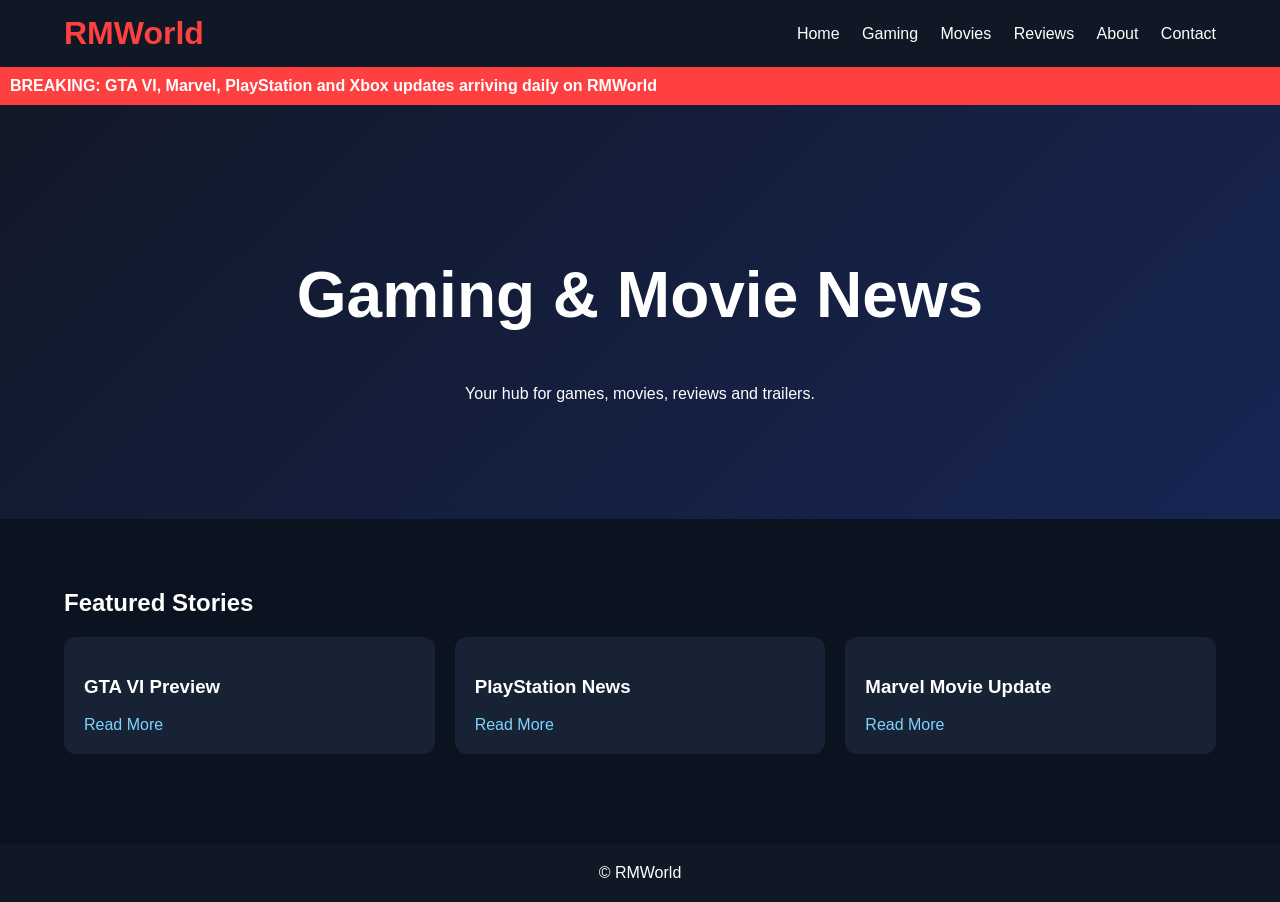
<file: index.html>
<!DOCTYPE html><html><head><meta charset='utf-8'><meta name='viewport' content='width=device-width,initial-scale=1'>
<title>RMWorld</title><link rel='stylesheet' href='style.css'></head><body>
<header><div class='logo'>RMWorld</div>
<nav>
<a href='index.html'>Home</a>
<a href='gaming.html'>Gaming</a>
<a href='movies.html'>Movies</a>
<a href='reviews.html'>Reviews</a>
<a href='about.html'>About</a>
<a href='contact.html'>Contact</a>
</nav></header>
<div class='ticker'>BREAKING: GTA VI, Marvel, PlayStation and Xbox updates arriving daily on RMWorld</div>
<section class='hero'><h1>Gaming & Movie News</h1><p>Your hub for games, movies, reviews and trailers.</p></section>
<section class='section'><h2>Featured Stories</h2>
<div class='grid'>
<div class='card'><h3>GTA VI Preview</h3><a href='articles/gta6-preview.html'>Read More</a></div>
<div class='card'><h3>PlayStation News</h3><a href='articles/playstation-news.html'>Read More</a></div>
<div class='card'><h3>Marvel Movie Update</h3><a href='articles/marvel-doomsday.html'>Read More</a></div>
</div></section>
<footer>© RMWorld</footer><script src='script.js'></script></body></html>
</file>
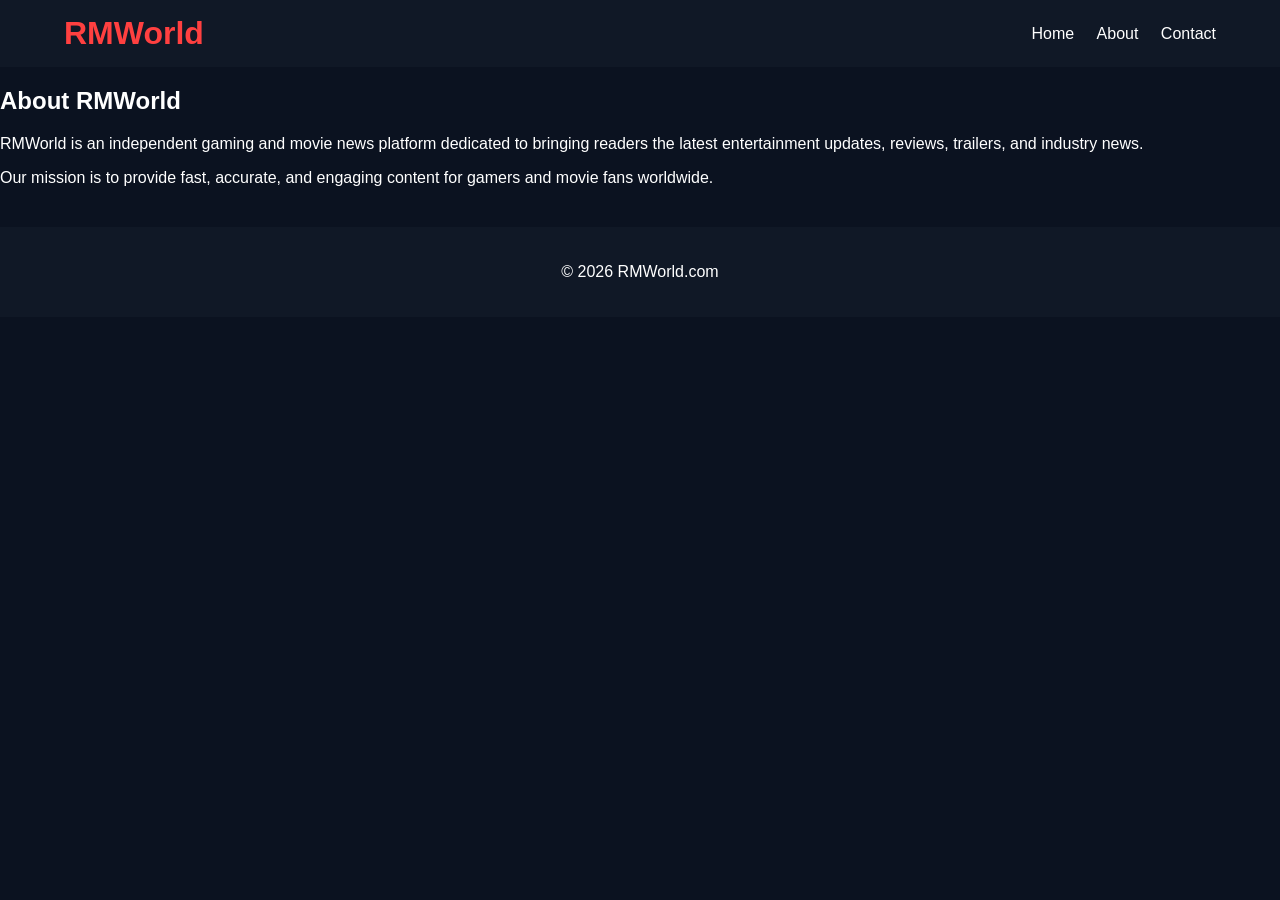
<file: about.html>
<!DOCTYPE html>
<html lang="en">
<head>
<meta charset="UTF-8">
<meta name="viewport" content="width=device-width, initial-scale=1.0">
<title>About RMWorld</title>
<link rel="stylesheet" href="style.css">
</head>
<body>

<header>
<div class="logo">RMWorld</div>

<nav>
<a href="index.html">Home</a>
<a href="about.html">About</a>
<a href="contact.html">Contact</a>
</nav>

</header>

<section class="page">

<h1>About RMWorld</h1>

<p>
RMWorld is an independent gaming and movie news platform dedicated to bringing
readers the latest entertainment updates, reviews, trailers, and industry news.
</p>

<p>
Our mission is to provide fast, accurate, and engaging content for gamers and movie fans worldwide.
</p>

</section>

<footer>
<p>© 2026 RMWorld.com</p>
</footer>

</body>
</html>
</file>
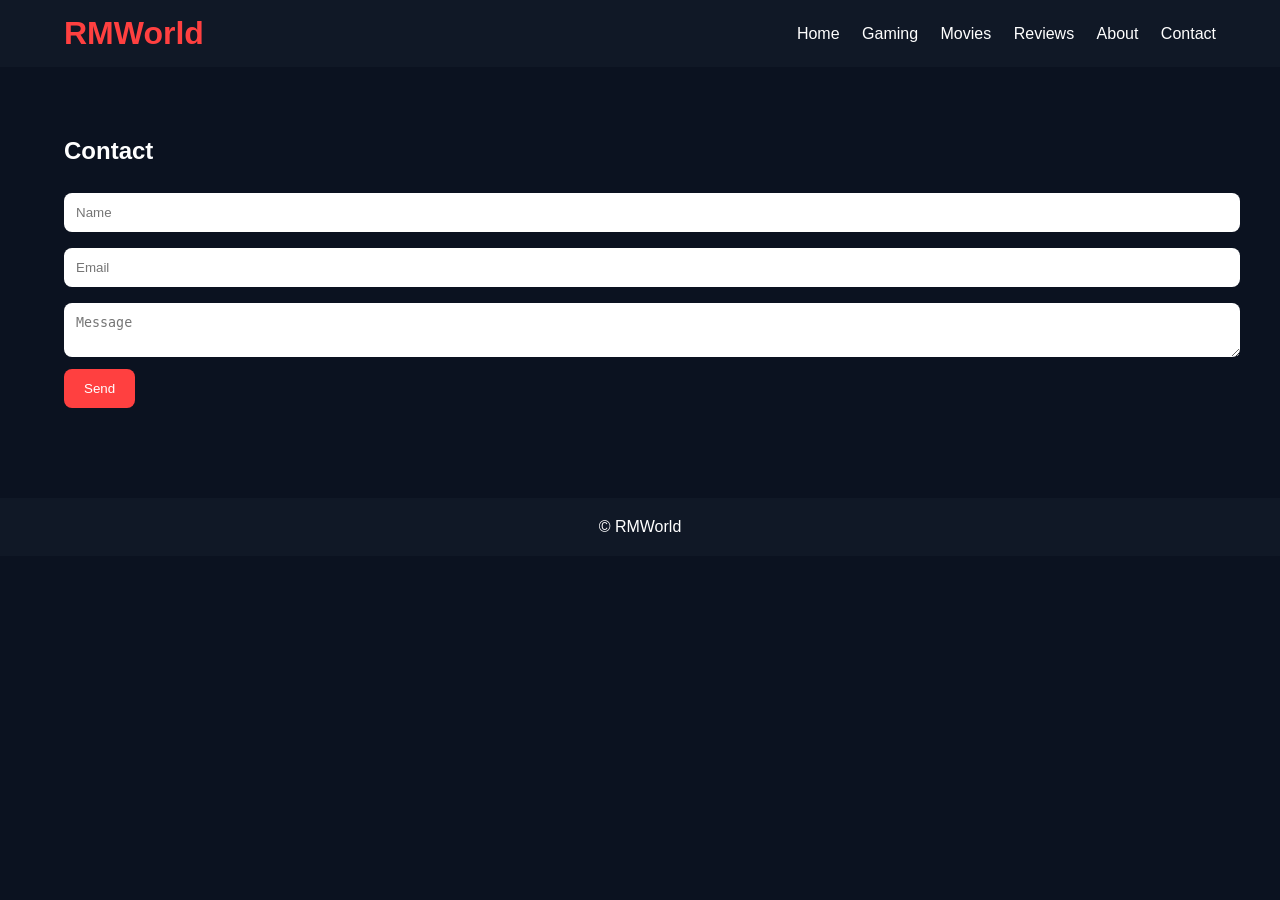
<file: contact.html>
<!DOCTYPE html><html><head><meta charset='utf-8'><meta name='viewport' content='width=device-width,initial-scale=1'>
<title>Contact</title><link rel='stylesheet' href='style.css'></head><body>
<header><div class='logo'>RMWorld</div>
<nav>
<a href='index.html'>Home</a>
<a href='gaming.html'>Gaming</a>
<a href='movies.html'>Movies</a>
<a href='reviews.html'>Reviews</a>
<a href='about.html'>About</a>
<a href='contact.html'>Contact</a>
</nav></header><section class='section'><h1>Contact</h1><form><input placeholder='Name'><input placeholder='Email'><textarea placeholder='Message'></textarea><button>Send</button></form></section><footer>© RMWorld</footer><script src='script.js'></script></body></html>
</file>
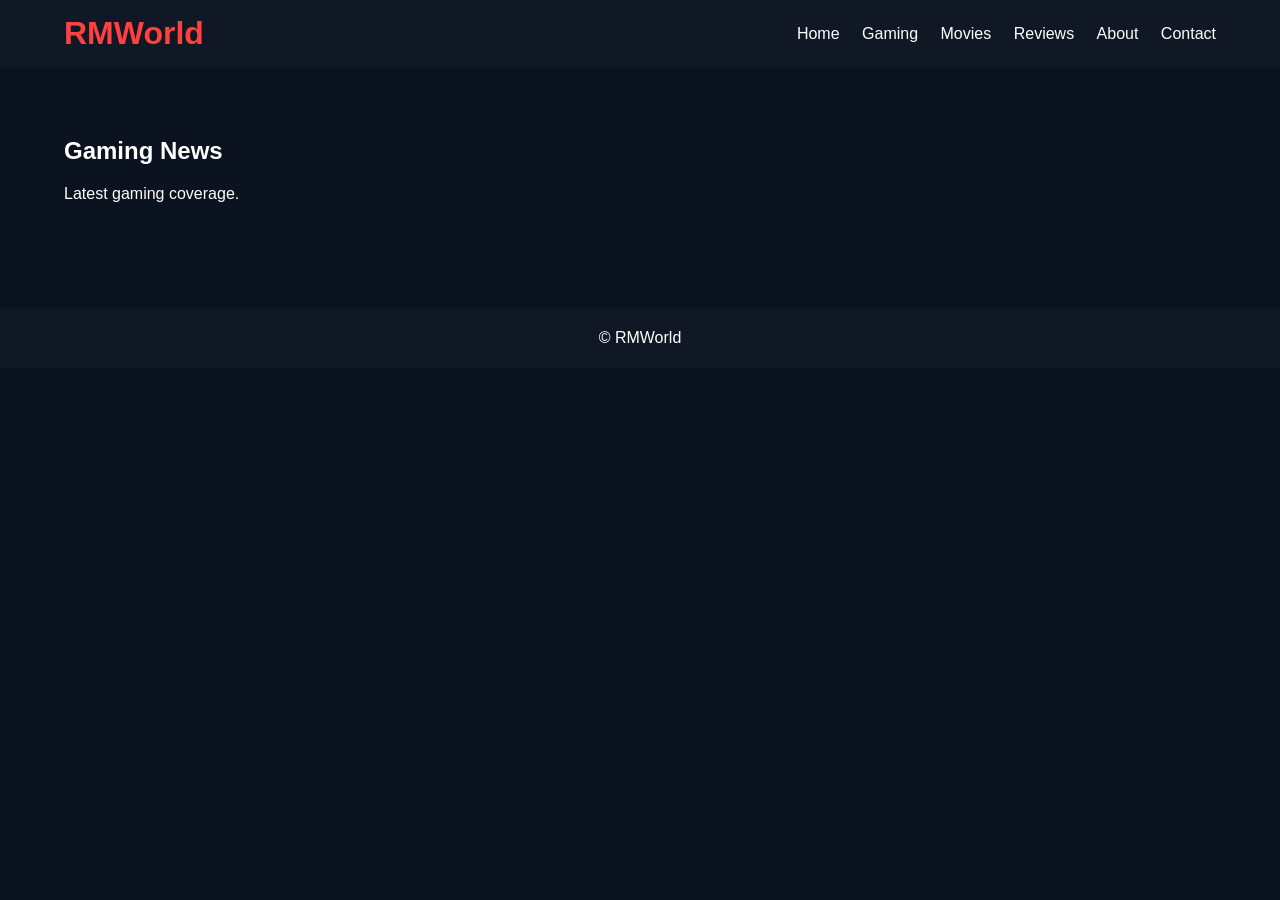
<file: gaming.html>
<!DOCTYPE html><html><head><meta charset='utf-8'><meta name='viewport' content='width=device-width,initial-scale=1'>
<title>Gaming</title><link rel='stylesheet' href='style.css'></head><body>
<header><div class='logo'>RMWorld</div>
<nav>
<a href='index.html'>Home</a>
<a href='gaming.html'>Gaming</a>
<a href='movies.html'>Movies</a>
<a href='reviews.html'>Reviews</a>
<a href='about.html'>About</a>
<a href='contact.html'>Contact</a>
</nav></header><section class='section'><h1>Gaming News</h1><p>Latest gaming coverage.</p></section><footer>© RMWorld</footer><script src='script.js'></script></body></html>
</file>
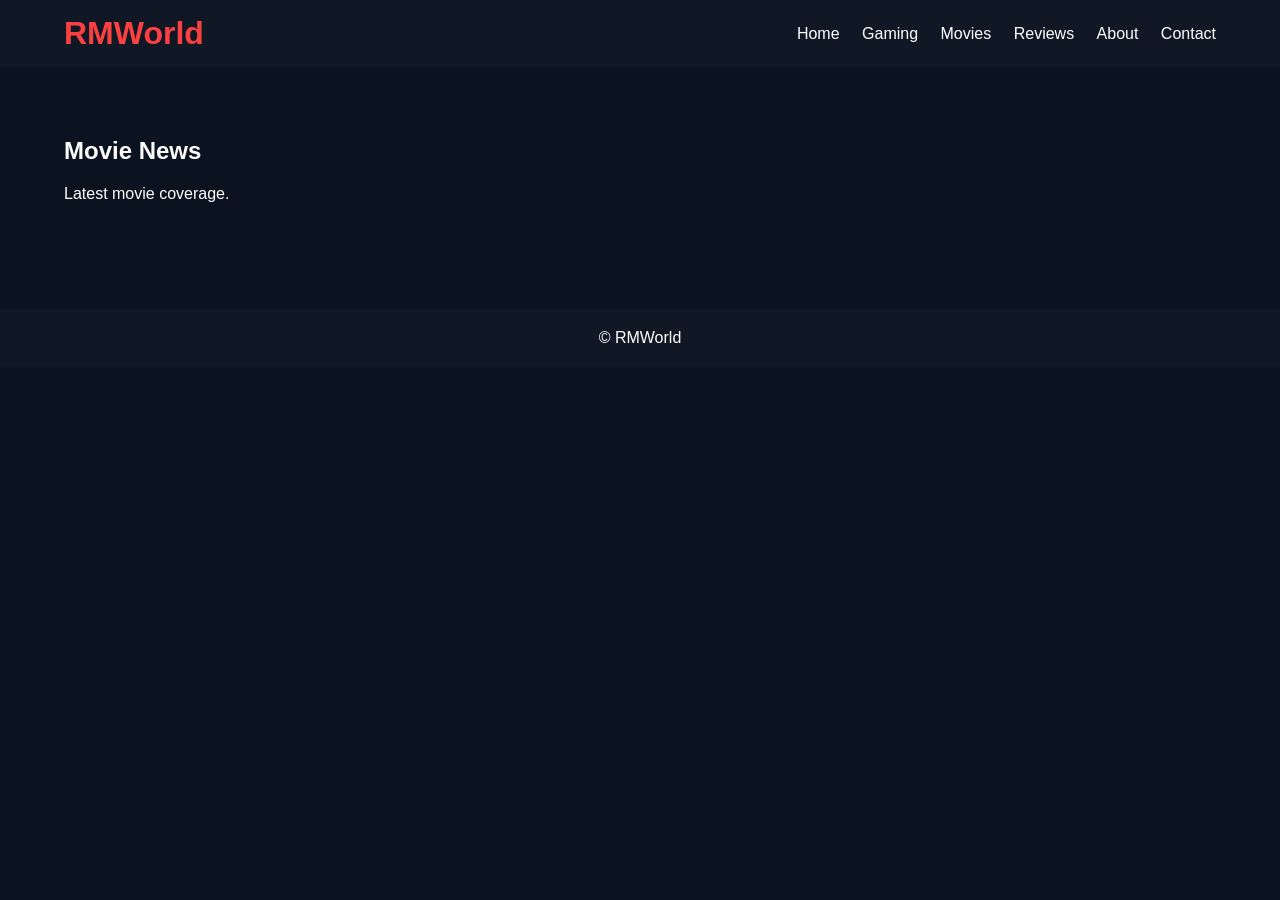
<file: movies.html>
<!DOCTYPE html><html><head><meta charset='utf-8'><meta name='viewport' content='width=device-width,initial-scale=1'>
<title>Movies</title><link rel='stylesheet' href='style.css'></head><body>
<header><div class='logo'>RMWorld</div>
<nav>
<a href='index.html'>Home</a>
<a href='gaming.html'>Gaming</a>
<a href='movies.html'>Movies</a>
<a href='reviews.html'>Reviews</a>
<a href='about.html'>About</a>
<a href='contact.html'>Contact</a>
</nav></header><section class='section'><h1>Movie News</h1><p>Latest movie coverage.</p></section><footer>© RMWorld</footer><script src='script.js'></script></body></html>
</file>
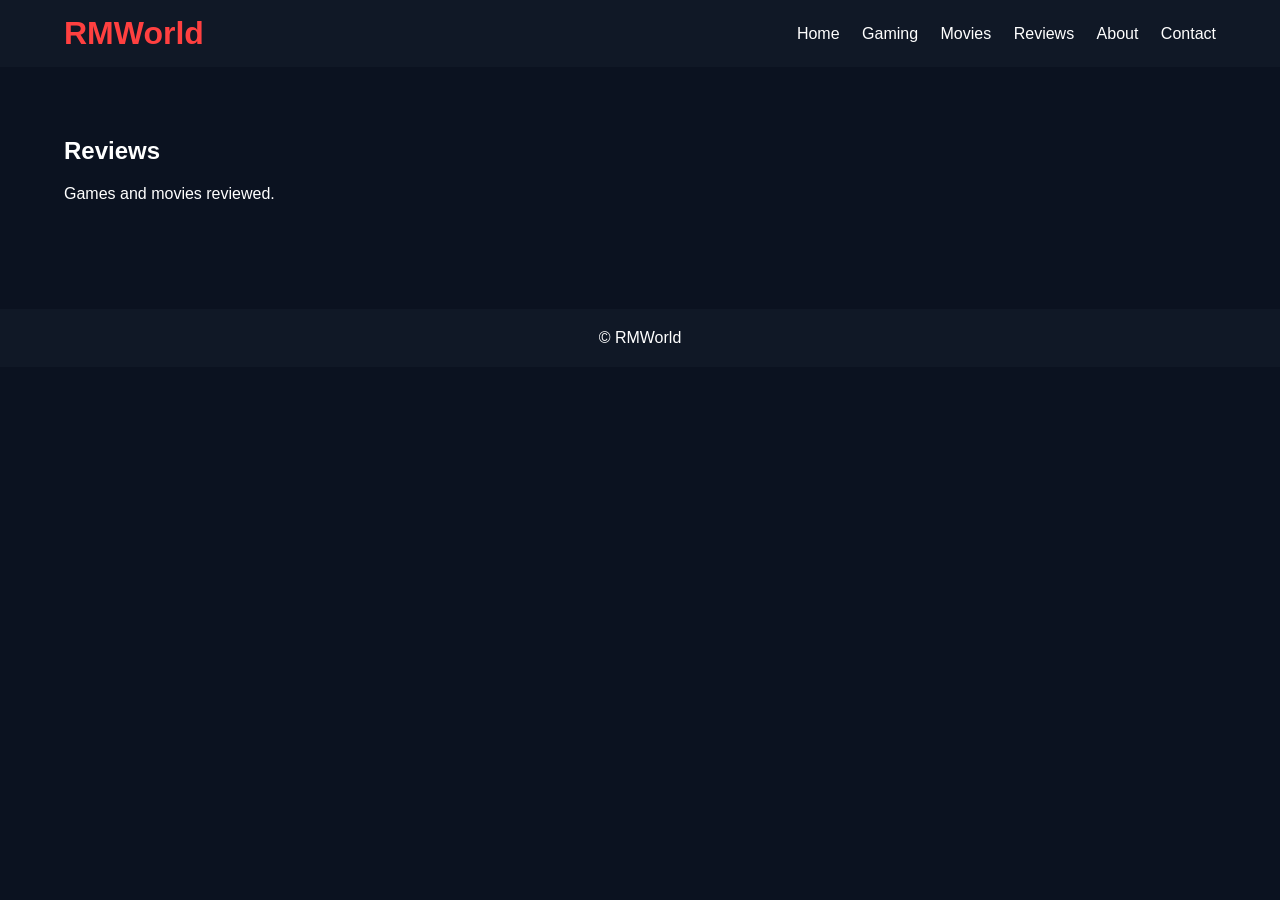
<file: reviews.html>
<!DOCTYPE html><html><head><meta charset='utf-8'><meta name='viewport' content='width=device-width,initial-scale=1'>
<title>Reviews</title><link rel='stylesheet' href='style.css'></head><body>
<header><div class='logo'>RMWorld</div>
<nav>
<a href='index.html'>Home</a>
<a href='gaming.html'>Gaming</a>
<a href='movies.html'>Movies</a>
<a href='reviews.html'>Reviews</a>
<a href='about.html'>About</a>
<a href='contact.html'>Contact</a>
</nav></header><section class='section'><h1>Reviews</h1><p>Games and movies reviewed.</p></section><footer>© RMWorld</footer><script src='script.js'></script></body></html>
</file>
<file: style.css>
body{margin:0;font-family:Arial,sans-serif;background:#0b1220;color:#fff}
header{display:flex;justify-content:space-between;align-items:center;padding:15px 5%;background:#101826;position:sticky;top:0}
.logo{font-size:32px;font-weight:bold;color:#ff4040}
nav a{color:white;text-decoration:none;margin-left:18px}
.hero{padding:100px 20px;text-align:center;background:linear-gradient(135deg,#111827,#172554)}
.hero h1{font-size:64px}
.section{padding:50px 5%}
.grid{display:grid;grid-template-columns:repeat(auto-fit,minmax(260px,1fr));gap:20px}
.card{background:#182235;border-radius:12px;padding:20px}
.card a{color:#7dd3fc;text-decoration:none}
footer{background:#101826;padding:20px;text-align:center;margin-top:40px}
.ticker{background:#ff4040;padding:10px;font-weight:bold}
input,textarea{width:100%;padding:12px;margin:8px 0;border-radius:8px;border:none}
button{padding:12px 20px;background:#ff4040;color:white;border:none;border-radius:8px}
</file>
